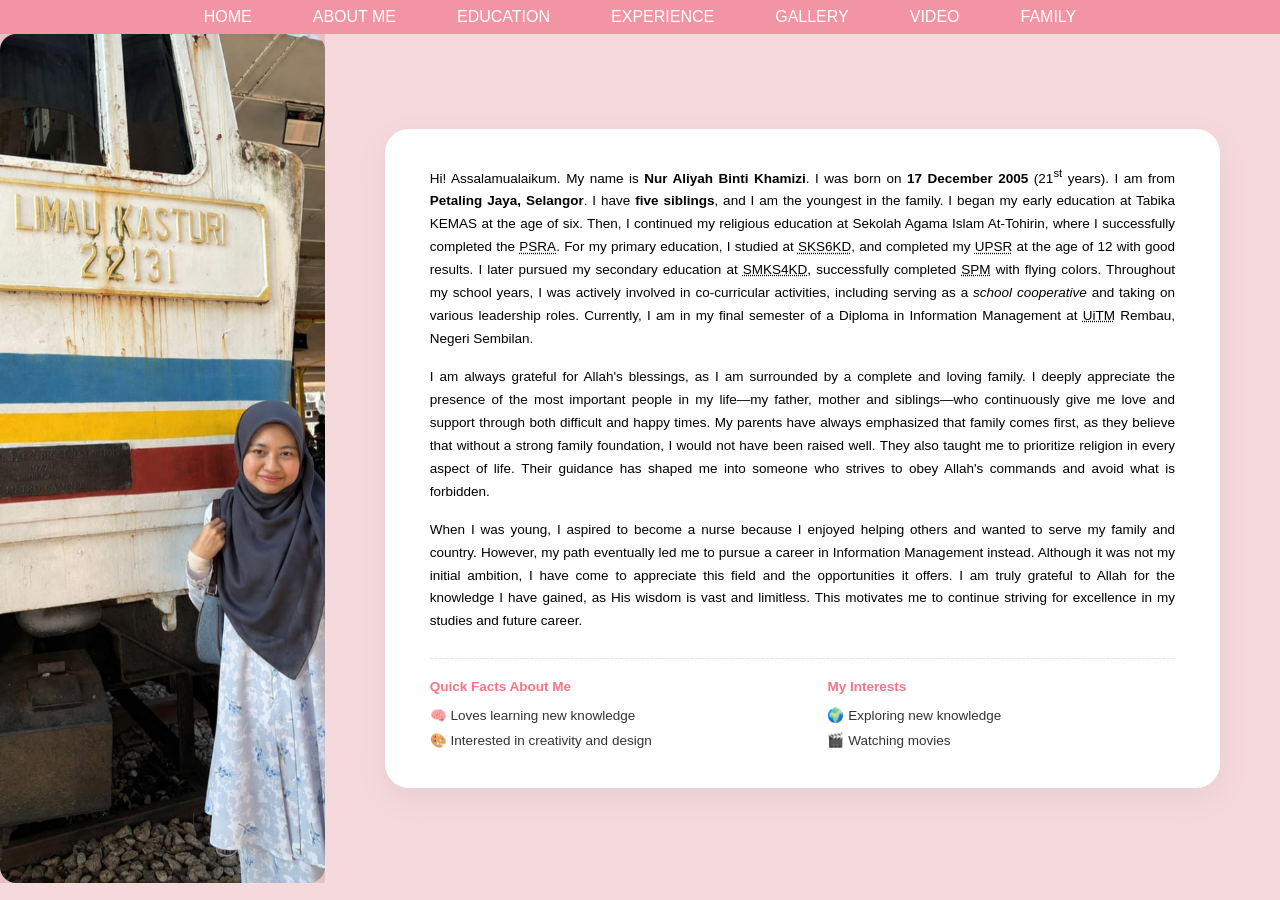
<file: about me.html>
<html>
<head>
  <meta charset="UTF-8">
  <meta name="viewport" content="width=device-width, initial-scale=1.0">
  <title>ABOUT ME</title>
</head>

<link rel="stylesheet" href="style.css">
<body>

  <!-- TOP NAVIGATION BAR -->
  <nav>
    <div class="nav-container">
      <a href="index.html">HOME</a>
      <a href="about me.html" >ABOUT ME</a>
      <a href="education.html">EDUCATION</a>
      <a href="experience.html">EXPERIENCE</a>
      <a href="gallery.html">GALLERY</a>
      <a href="video2.html">VIDEO</a>
      <a href="family.html">FAMILY</a>
    </div>
  </nav>

  <!-- SPLIT SCREEN WORKSPACE LAYOUT -->
  <div class="page-wrapper">
    
    <!-- LEFT COLUMN: THIN COHESIVE PROFILE IMAGE CONTAINER -->
    <div class="left-image-panel">
      <img src="images/wallpaper myself.jpg" alt="My Profile Image">
    </div>
    
    <!-- RIGHT COLUMN: MAIN WORKSPACE CARD -->
    <div class="right-content-panel">
      
      <!-- Complete Unified Card Component -->
      <div class="unified-card">
        <p>
          Hi! Assalamualaikum. My name is <b>Nur Aliyah Binti Khamizi</b>. I was born on <b>17 December 2005</b> (21<sup>st</sup> years). I am from <b>Petaling Jaya, Selangor</b>. I have <b>five siblings</b>, and I am the youngest in the family. I began my early education at Tabika KEMAS at the age of six. Then, I continued my religious education at Sekolah Agama Islam At-Tohirin, where I successfully completed the <abbr title="Peperiksaan Sekolah Rendah Agama">PSRA</abbr>. For my primary education, I studied at <abbr title="Sekolah Kebangsaan Seksyen 6 Kota Damansara">SKS6KD</abbr>, and completed my <abbr title="Ujian Peperiksaan Sekolah Rendah">UPSR</abbr> at the age of 12 with good results. I later pursued my secondary education at <abbr title="Sekolah Menengah Kebangsaan Seksyen 4 Kota Damansara">SMKS4KD</abbr>, successfully completed <abbr title="Sijil Pelajaran Malaysia">SPM</abbr> with flying colors. Throughout my school years, I was actively involved in co-curricular activities, 
        including serving as a <i>school cooperative </i>and taking on various leadership roles. Currently, I am in my final semester of a Diploma in Information Management at <abbr title="Universiti Teknologi MARA">UiTM</abbr> Rembau, Negeri Sembilan.
        </p>
        
        <p>
          I am always grateful for Allah's blessings, as I am surrounded by a complete and loving family. I deeply appreciate the presence of the most important people in my life—my father, mother and siblings—who continuously give me love and support through both difficult and happy times. My parents have always emphasized that family comes first, as they believe that without a strong family foundation, I would not have been raised well. They also taught me to prioritize religion in every aspect of life. Their guidance has shaped me into someone who strives to obey Allah's commands and avoid what is forbidden. 
        <p>
          When I was young, I aspired to become a nurse because I enjoyed helping others and wanted to serve my family and country. However, my path eventually led me to pursue a career in Information Management instead. Although it was not my initial ambition, I have come to appreciate this field and the opportunities it offers. I am truly grateful to Allah for the knowledge I have gained, as His wisdom is vast and limitless. This motivates me to continue striving for excellence in my studies and future career.
        </p>

        <!-- INTERNAL LISTS ROW (Safely packed together inside the same white box) -->
        <div class="internal-lists-row">
          
          <!-- Quick Facts Column -->
          <div class="list-column">
            <h3>Quick Facts About Me</h3>
            <ul>
              <li>🧠 Loves learning new knowledge</li>
              <li>🎨 Interested in creativity and design</li>
            </ul>
          </div>

          <!-- Interests Column -->
          <div class="list-column">
            <h3>My Interests</h3>
            <ul>
              <li>🌍 Exploring new knowledge</li>
              <li>🎬 Watching movies</li>
            </ul>
          </div>

        </div>

      </div> <!-- /unified-card -->

    </div> <!-- /right-content-panel -->

  </div> <!-- /page-wrapper -->

</body>
</html>
</file>
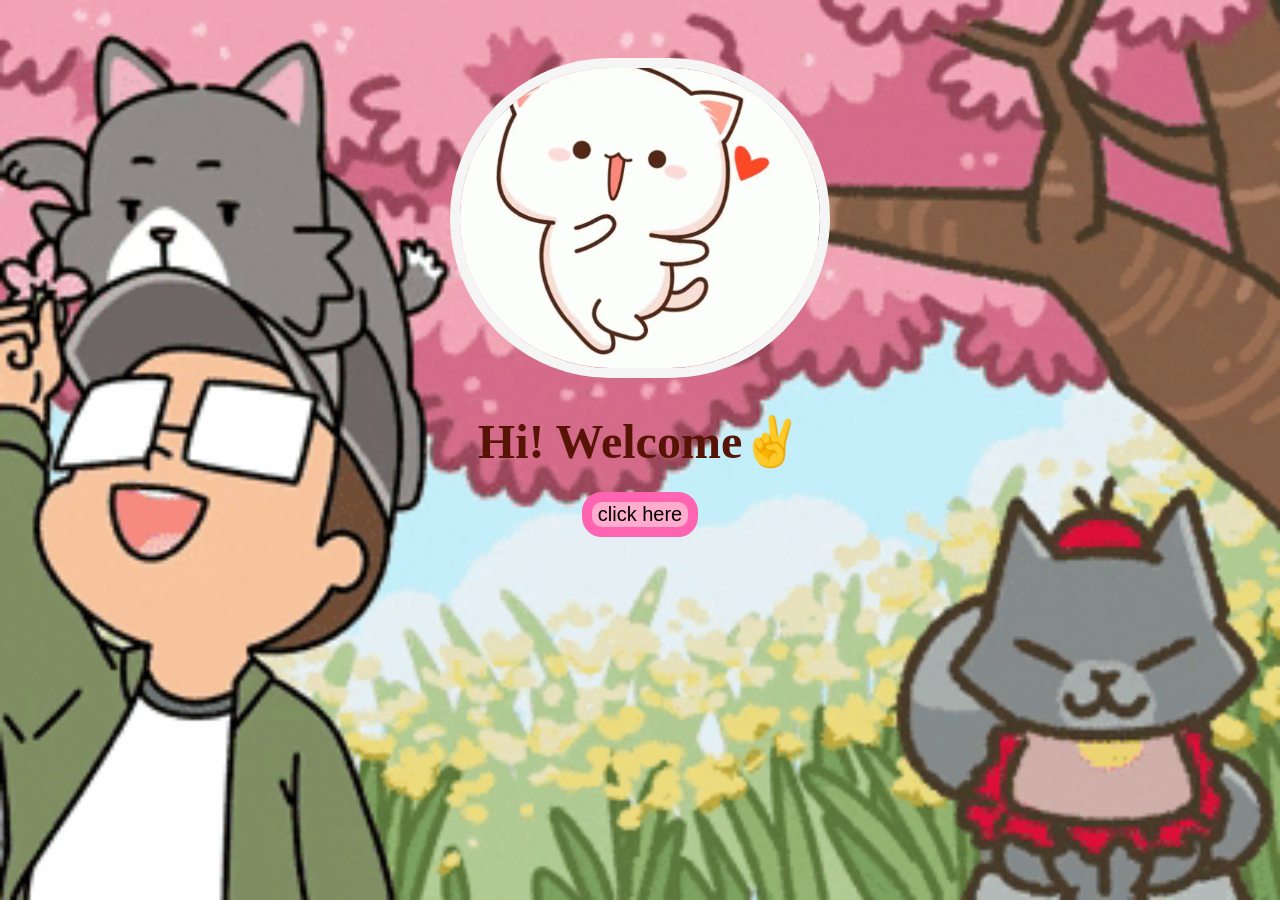
<file: about.html>
<html>
    <head>
       <text-align><title>Hi Welcome✌️</title></text-align>
    </head>
    
<body style="background-color:rgba(235, 73, 143, 0.267); padding: 0 50px; line-height: 1.8">
    <style>
        center-text {
            text-align: center;
        }
        
        body
        {background-image: url(images/cat\ motion.gif); background-repeat: no-repeat; background-size: cover; background-position: center;}

        .header-wrapper img{
            width:360px;
            border-radius: 360px;
            overflow:hidden;
            object-fit:cover;
            border:10px solid whitesmoke;
            box-shadow:0 20 px 40 px rgb(231, 202, 202);
            margin-top:50px;
        }
    </style>
    <body>
    <div align="center">
    <div class="header-wrapper">
    <!--Resizes image to 200 pixels wide; height scale automatically-->
    <img src="images/cat cute.gif" height="300"></a>
       <div align="center">
       <h1 align="center" style="margin-bottom:-10px" style="margin-top:10px"><font color="571305" size="30" >Hi! Welcome✌️</font></h1>
    </div>
    </div>

    <p>
           <!--Creating button using onclick-->
           <button onclick="document.location ='homepage.html'" style="padding: 15px 40 px; font-size: 20px; border-radius: 20px; background-color:rgb(255, 172, 205); border: 10px solid rgb(255, 100, 178); cursor: pointer">
           click here
           </button>
    </p>
</body>
</html>
</file>
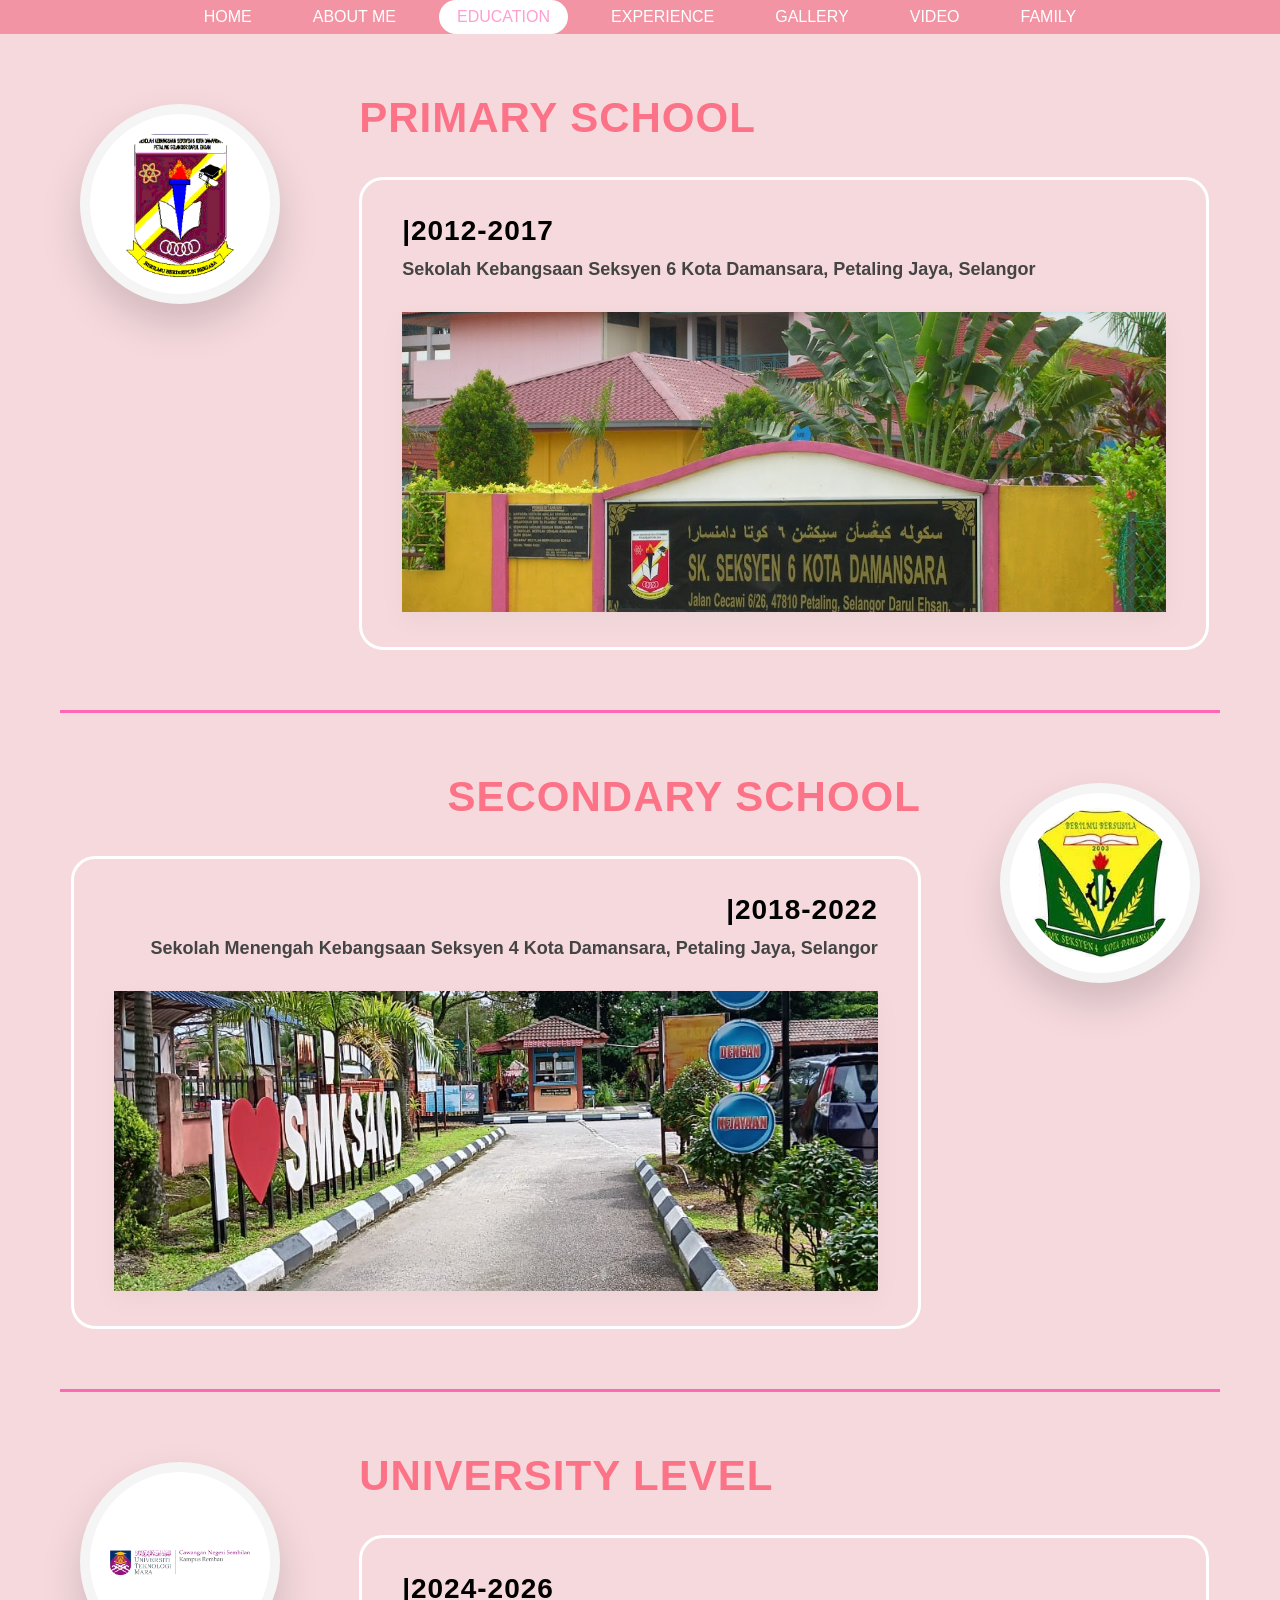
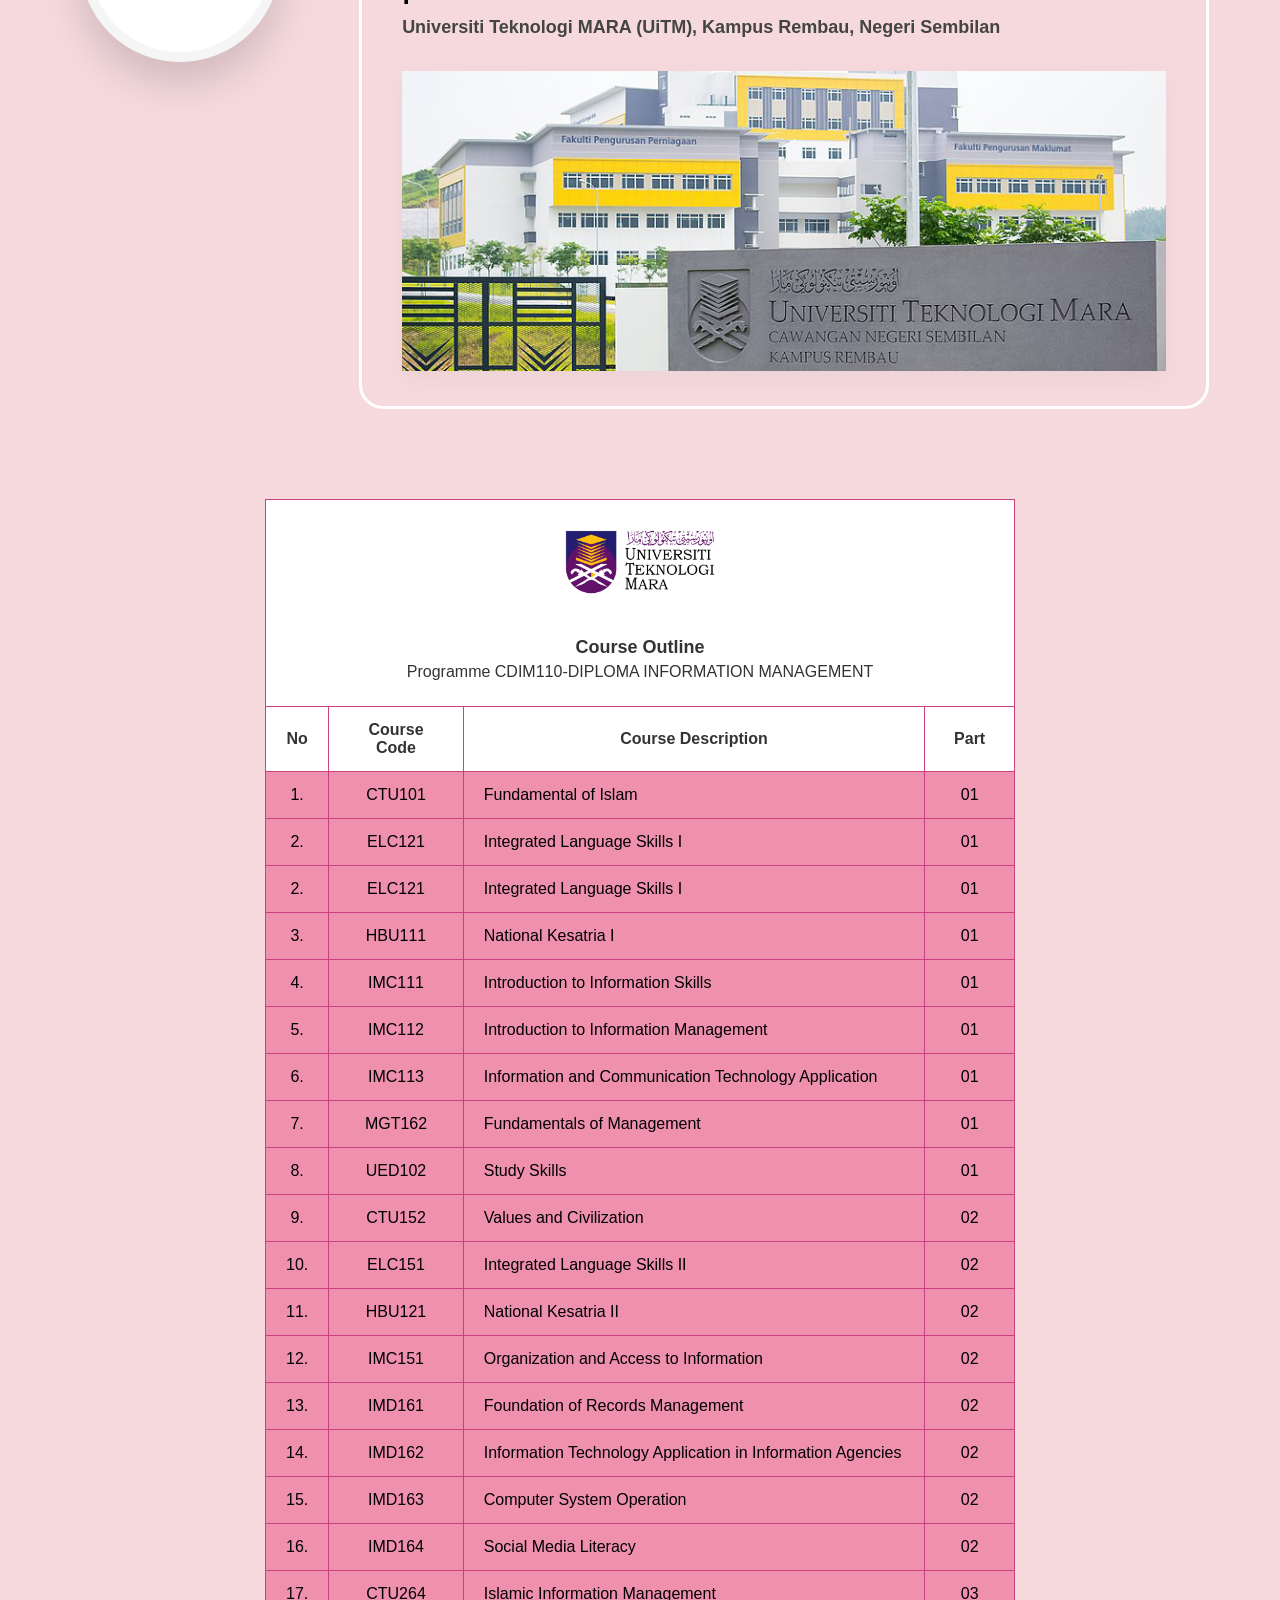
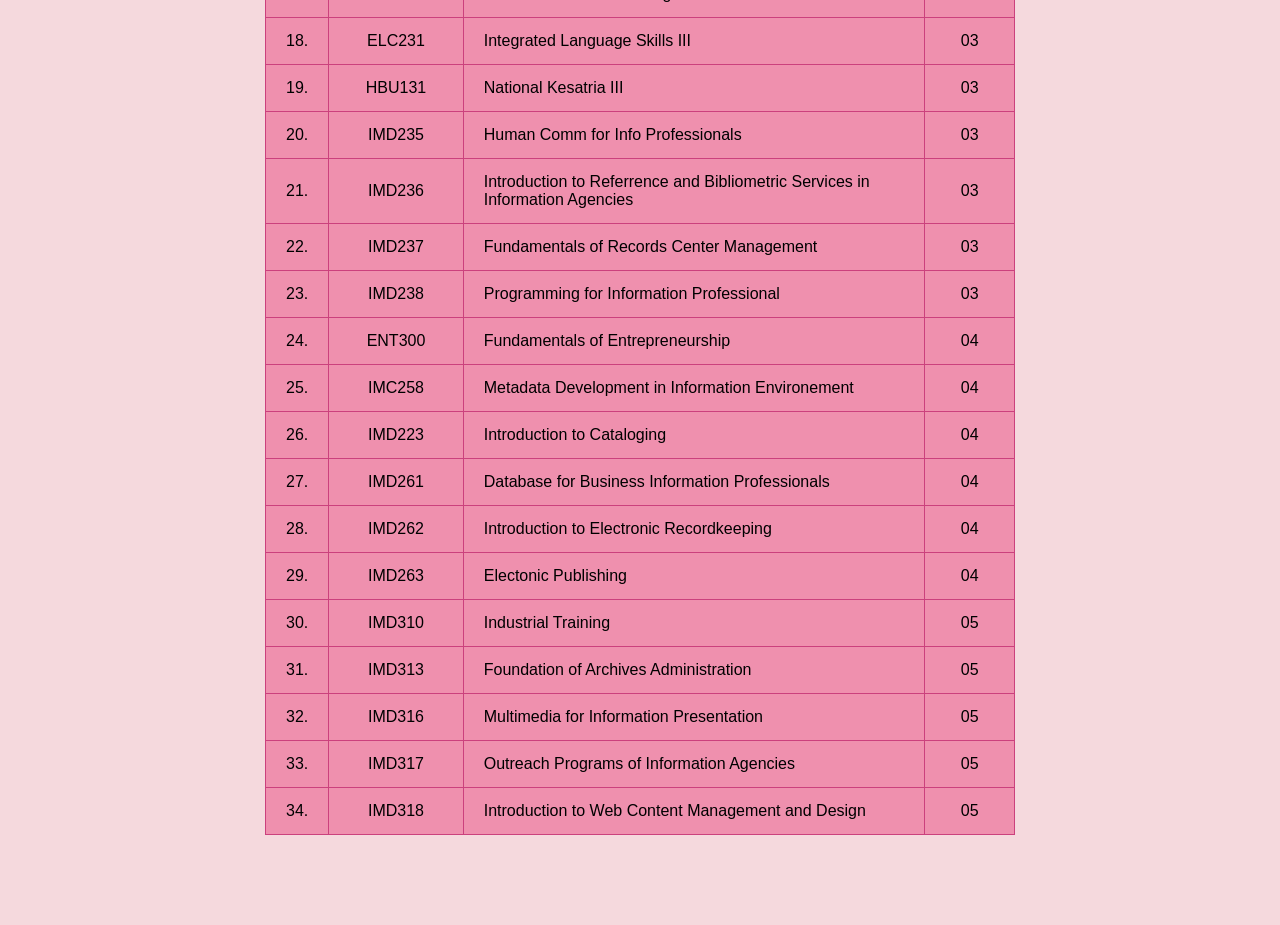
<file: education.html>
<html>
<head>
  <meta charset="UTF-8">
  <meta name="viewport" content="width=device-width, initial-scale=1.0">
  <title>EDUCATION TIMELINE</title>
</head>
 <link rel="stylesheet" href="style.css">
<body>

  <!-- TOP NAVIGATION BAR -->
  <nav>
    <div class="nav-container">
      <a href="homepage.html">HOME</a>
      <a href="about me.html">ABOUT ME</a>
      <a href="education.html" style="background: #ffffff; color: rgb(254, 159, 210);">EDUCATION</a>
      <a href="experience.html">EXPERIENCE</a>
      <a href="gallery.html">GALLERY</a>
      <a href="video2.html">VIDEO</a>
      <a href="family.html">FAMILY</a>
    </div>
  </nav>

  <!-- TIMELINE STREAM LAYOUT WRAPPER -->
  <main class="timeline-wrapper">

    <!-- ================= SECTION 01: PRIMARY SCHOOL (Logo Left, Box Right) ================= -->
    <section class="education-section">
      <div class="logo-column">
        <div class="logo-white-circle">
          <img src="images/Sekolah_Kebangsaan_Seksyen_6.gif" alt="Primary School Badge Logo">
        </div>
      </div>
      
      <div class="info-column">
        <h2 class="section-title">Primary School</h2>
        <div class="white-outline-box">
          <p class="year-string">|2012-2017</p>
          <p class="school-name">Sekolah Kebangsaan Seksyen 6 Kota Damansara, Petaling Jaya, Selangor</p>
          <div class="full-width-photo">
            <img src="images/sks6kd images.JPG" alt="Primary School Campus Building">
          </div>
        </div>
      </div>
    </section>

    <hr size="5" color="HotPink" width="100%" height="3px" margin="30px 0" border-radius="2px" opacity="0.7">

    <!-- ================= SECTION 02: HIGH SCHOOL (Logo Right, Box Left) ================= -->
    <!-- The 'reverse-layout' class automatically handles the flipped row alignment -->
    <section class="education-section reverse-layout">
      <div class="logo-column">
        <div class="logo-white-circle">
          <img src="images/smks4kd images.jpg" alt="High School Badge Logo">
        </div>
      </div>
      
      <div class="info-column">
        <h2 class="section-title">Secondary School</h2>
        <div class="white-outline-box">
          <p class="year-string">|2018-2022</p>
          <p class="school-name">Sekolah Menengah Kebangsaan Seksyen 4 Kota Damansara, Petaling Jaya, Selangor</p>
          <div class="full-width-photo">
            <img src="images/smk images.jpg" alt="High School Campus Building">
          </div>
        </div>
      </div>
    </section>

    <hr size="5" color=" HotPink" width="100%" height="3px" margin="30px 0" border-radius="2px" opacity="0.7">

    <!-- ================= SECTION 03: UNIVERSITY LEVEL (Logo Left, Box Right) ================= -->
    <section class="education-section">
      <div class="logo-column">
        <div class="logo-white-circle">
          <img src="images/UiTMRembau.png" alt="University Badge Logo">
        </div>
      </div>
      
      <div class="info-column">
        <h2 class="section-title">University Level</h2>
        <div class="white-outline-box">
          <p class="year-string">|2024-2026</p>
          <p class="school-name">Universiti Teknologi MARA (UiTM), Kampus Rembau, Negeri Sembilan</p>
          <div class="full-width-photo">
            <img src="images/uitm-rembau.jpg" alt="University Campus Complex">
          </div>
        </div>
      </div>
    </section>
    
    <!--============COURSE DESCRIPTION===========-->
<table class="course-outline-table">
    <tr>
        <th colspan="4" style="text-align: center; padding: 20px; background-color: white;">
         <img src="images/UiTM-Logo.jpg" alt="UiTM logo" style="width: 150px; display: block; margin: 0 auto 10px auto;">
         <br>
         <p style="margin: 5px 0; font-size: 18px; color: #333333;">Course Outline</p>
         <p style="margin: 5px 0; font-weight: normal; color: #333333;">Programme CDIM110-DIPLOMA INFORMATION MANAGEMENT</p>
        </th>
    </tr>
    <tr>
        <th class="col-No">No</th>
        <th class="col-Code">Course Code</th>
        <th class="col-Desc">Course Description</th>
        <th class="col-Part">Part</th>
    </tr>
    <tr>
        <td>1.</td>
        <td>CTU101</td>
        <td style="text-align: left;">Fundamental of Islam</td>
        <td>01</td>
    </tr>
    <tr>
        <td>2.</td>
        <td>ELC121</td>
        <td style="text-align: left;">Integrated Language Skills I</td>
        <td>01</td>
    </tr>
    <tr>
        <td>2.</td>
        <td>ELC121</td>
        <td style="text-align: left;">Integrated Language Skills I</td>
        <td>01</td>
    </tr>
    <tr>
        <td>3.</td>
        <td>HBU111</td>
        <td style="text-align: left;">National Kesatria I</td>
        <td>01</td>
    </tr>
    <tr>
        <td>4.</td>
        <td>IMC111</td>
        <td style="text-align: left;">Introduction to Information Skills</td>
        <td>01</td>
    </tr>
    <tr>
        <td>5.</td>
        <td>IMC112</td>
        <td style="text-align: left;">Introduction to Information Management</td>
        <td>01</td>
    </tr>
    <tr>
        <td>6.</td>
        <td>IMC113</td>
        <td style="text-align: left;">Information and Communication Technology Application</td>
        <td>01</td>
    </tr>
    <tr>
        <td>7.</td>
        <td>MGT162</td>
        <td style="text-align: left;">Fundamentals of Management</td>
        <td>01</td>
    </tr>
    <tr>
        <td>8.</td>
        <td>UED102</td>
        <td style="text-align: left;">Study Skills</td>
        <td>01</td>
    </tr>
    <tr>
        <td>9.</td>
        <td>CTU152</td>
        <td style="text-align: left;">Values and Civilization</td>
        <td>02</td>
    </tr>
    <tr>
        <td>10.</td>
        <td>ELC151</td>
        <td style="text-align: left;">Integrated Language Skills II</td>
        <td>02</td>
    </tr>
    <tr>
        <td>11.</td>
        <td>HBU121</td>
        <td style="text-align: left;">National Kesatria II</td>
        <td>02</td>
    </tr>
    <tr>
        <td>12.</td>
        <td>IMC151</td>
        <td style="text-align: left;">Organization and Access to Information</td>
        <td>02</td>
    </tr>
    <tr>
        <td>13.</td>
        <td>IMD161</td>
        <td style="text-align: left;">Foundation of Records Management</td>
        <td>02</td>
    </tr>
    <tr>
        <td>14.</td>
        <td>IMD162</td>
        <td style="text-align: left;">Information Technology Application in Information Agencies</td>
        <td>02</td>
    </tr>
    <tr>
        <td>15.</td>
        <td>IMD163</td>
        <td style="text-align: left;">Computer System Operation</td>
        <td>02</td>
    </tr>
    <tr>
        <td>16.</td>
        <td>IMD164</td>
        <td style="text-align: left;">Social Media Literacy</td>
        <td>02</td>
    </tr>
    <tr>
        <td>17.</td>
        <td>CTU264</td>
        <td style="text-align: left;">Islamic Information Management</td>
        <td>03</td>
    </tr>
    <tr>
        <td>18.</td>
        <td>ELC231</td>
        <td style="text-align: left;">Integrated Language Skills III</td>
        <td>03</td>
    </tr>
    <tr>
        <td>19.</td>
        <td>HBU131</td>
        <td style="text-align: left;">National Kesatria III</td>
        <td>03</td>
    </tr>
    <tr>
        <td>20.</td>
        <td>IMD235</td>
        <td style="text-align: left;">Human Comm for Info Professionals</td>
        <td>03</td>
    </tr>
    <tr>
        <td>21.</td>
        <td>IMD236</td>
        <td style="text-align: left;">Introduction to Referrence and Bibliometric Services in Information Agencies</td>
        <td>03</td>
    </tr>
    <tr>
        <td>22.</td>
        <td>IMD237</td>
        <td style="text-align: left;">Fundamentals of Records Center Management</td>
        <td>03</td>
    </tr>
    <tr>
        <td>23.</td>
        <td>IMD238</td>
        <td style="text-align: left;">Programming for Information Professional</td>
        <td>03</td>
    </tr>
    <tr>
        <td>24.</td>
        <td>ENT300</td>
        <td style="text-align: left;">Fundamentals of Entrepreneurship</td>
        <td>04</td>
    </tr>
    <tr>
        <td>25.</td>
        <td>IMC258</td>
        <td style="text-align: left;">Metadata Development in Information Environement</td>
        <td>04</td>
    </tr>
    <tr>
        <td>26.</td>
        <td>IMD223</td>
        <td style="text-align: left;">Introduction to Cataloging</td>
        <td>04</td>
    </tr>
    <tr>
        <td>27.</td>
        <td>IMD261</td>
        <td style="text-align: left;">Database for Business Information Professionals</td>
        <td>04</td>
    </tr>
    <tr>
        <td>28.</td>
        <td>IMD262</td>
        <td style="text-align: left;">Introduction to Electronic Recordkeeping</td>
        <td>04</td>
    </tr>
    <tr>
        <td>29.</td>
        <td>IMD263</td>
        <td style="text-align: left;">Electonic Publishing</td>
        <td>04</td>
    </tr>
    <tr>
        <td>30.</td>
        <td>IMD310</td>
        <td style="text-align: left;">Industrial Training</td>
        <td>05</td>
    </tr>
    <tr>
        <td>31.</td>
        <td>IMD313</td>
        <td style="text-align: left;">Foundation of Archives Administration</td>
        <td>05</td>
    </tr>
    <tr>
        <td>32.</td>
        <td>IMD316</td>
        <td style="text-align: left;">Multimedia for Information Presentation</td>
        <td>05</td>
    </tr>
    <tr>
        <td>33.</td>
        <td>IMD317</td>
        <td style="text-align: left;">Outreach Programs of Information Agencies</td>
        <td>05</td>
    </tr>
    <tr>
        <td>34.</td>
        <td>IMD318</td>
        <td style="text-align: left;">Introduction to Web Content Management and Design</td>
        <td>05</td>
    </tr>
    </table>
  </main>
</body>
</html>
</file>
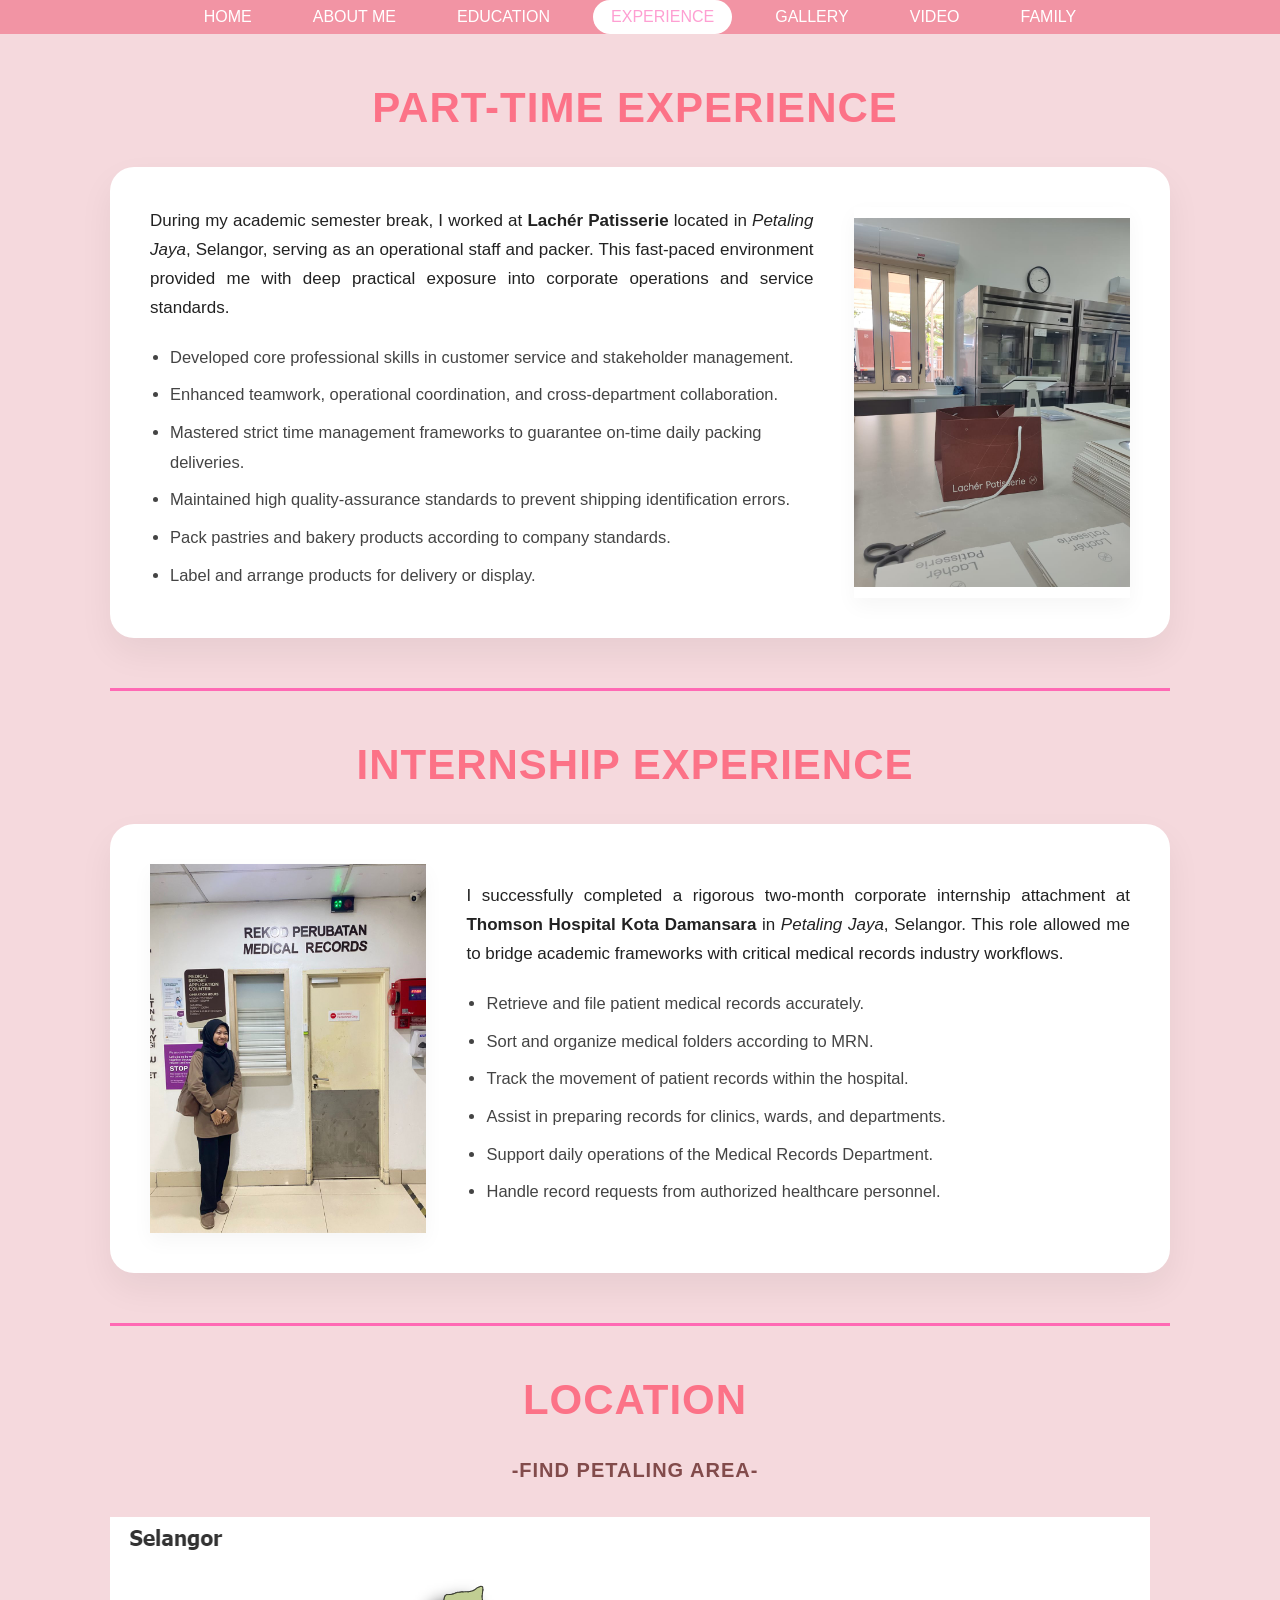
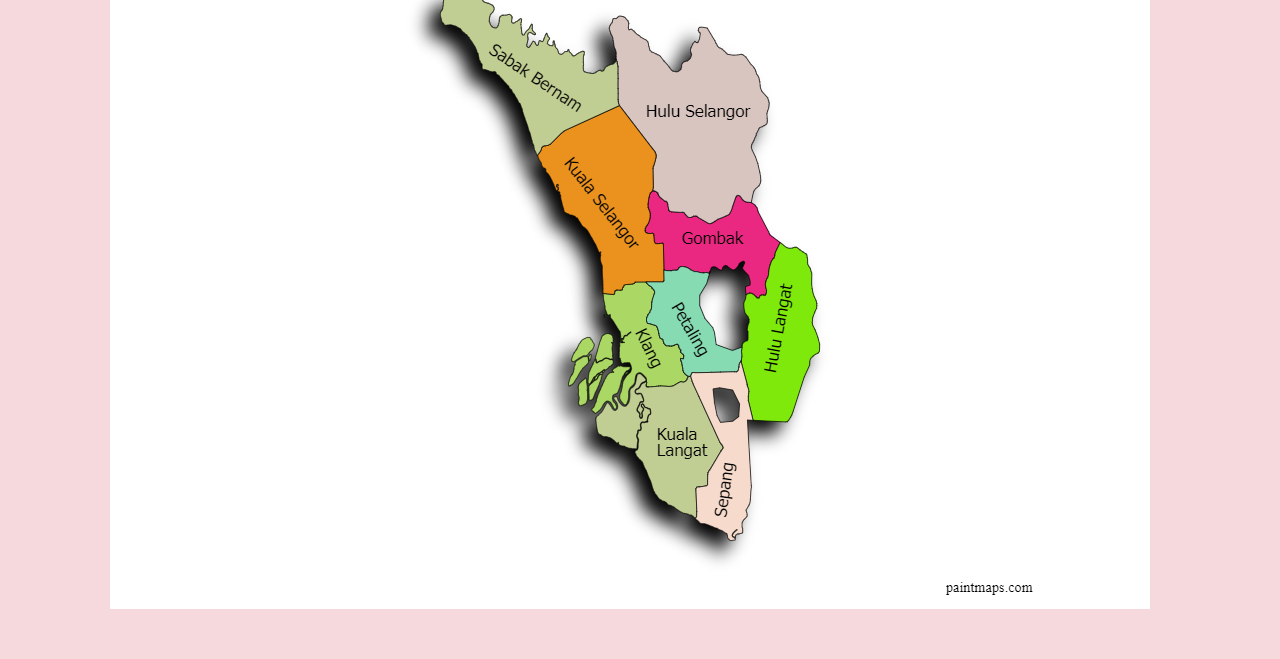
<file: experience.html>
<html>
<head>
  <meta charset="UTF-8">
  <meta name="viewport" content="width=device-width, initial-scale=1.0">
  <title>EXPERIENCE</title>
</head>
<link rel="stylesheet" href="style.css">
<body>

  <!-- TOP NAVIGATION BAR -->
  <nav>
    <div class="nav-container">
      <a href="index.html">HOME</a>
      <a href="about me.html">ABOUT ME</a>
      <a href="education.html">EDUCATION</a>
      <a href="experience.html" style="background: #ffffff; color: rgb(254, 159, 210);">EXPERIENCE</a>
      <a href="gallery.html">GALLERY</a>
      <a href="video2.html">VIDEO</a>
      <A href="family.html">FAMILY</A>
    </div>
  </nav>

  <!-- MAIN EXPERIENCE STREAM -->
  <main class="experience-wrapper">

    <!-- ================= SECTION 01: PART-TIME EXPERIENCE ================= -->
    <section>
      <!-- Title centered above the white card -->
      <h2 class="section-title">Part-Time Experience</h2>
      
      <!-- Horizontal White Card (Text Left, Image Right) -->
      <div class="horizontal-card">
        
        <!-- Left Side: Explanation Words + Bullets -->
        <div class="card-text-side">
          <p>
            During my academic semester break, I worked at <b>Lachér Patisserie</b> located in <i>Petaling Jaya</i>, Selangor, serving as an operational staff and packer. This fast-paced environment provided me with deep practical exposure into corporate operations and service standards.
          </p>
          <ul>
            <li>Developed core professional skills in customer service and stakeholder management.</li>
            <li>Enhanced teamwork, operational coordination, and cross-department collaboration.</li>
            <li>Mastered strict time management frameworks to guarantee on-time daily packing deliveries.</li>
            <li>Maintained high quality-assurance standards to prevent shipping identification errors.</li>
            <li>Pack pastries and bakery products according to company standards.</li>
            <li>Label and arrange products for delivery or display.</li>
          </ul>
        </div>
        
        <!-- Right Side: Building Image (Sharp Normal Square Profile) -->
        <div class="card-image-side">
          <img src="images/lacher.jpg" alt="Lachér Patisserie Building Facility">
        </div>

      </div>
    </section>

    <hr size="5" color=" HotPink" width="100%" height="3px" margin="30px 0" border-radius="2px" opacity="0.7">

    <!-- ================= SECTION 02: INTERNSHIP EXPERIENCE ================= -->
    <section>
      <!-- Title centered above the white card -->
      <h2 class="section-title">Internship Experience</h2>
      
      <!-- Horizontal White Card with 'reverse-card-layout' modifier (Image Left, Text Right) -->
      <div class="horizontal-card reverse-card-layout">
        
        <!-- Right Side (HTML order flips due to reverse class): Explanation Words + Bullets -->
        <div class="card-text-side">
          <p>
            I successfully completed a rigorous two-month corporate internship attachment at <b>Thomson Hospital Kota Damansara</b> in <i>Petaling Jaya</i>, Selangor. This role allowed me to bridge academic frameworks with critical medical records industry workflows.
          </p>
          <ul>
            <li>Retrieve and file patient medical records accurately.</li>
            <li>Sort and organize medical folders according to MRN.</li>
            <li>Track the movement of patient records within the hospital.</li>
            <li>Assist in preparing records for clinics, wards, and departments.</li>
            <li>Support daily operations of the Medical Records Department.</li>
            <li>Handle record requests from authorized healthcare personnel.</li>
          </ul>
        </div>

        <!-- Left Side (HTML order flips due to reverse class): Building Image (Sharp Normal Square Profile) -->
        <div class="card-image-side">
          <img src="images/MDR THKD.jpg" alt="Thomson Hospital Kota Damansara Facility Profile">
        </div>
        
      </div>
    </section>

    <hr size="5" color=" HotPink" width="100%" height="3px" margin="30px 0" border-radius="2px" opacity="0.7">

    <!-- ================= LOCATION EXPERIENCE ================= -->
    <section>
      <h2 class="section-title">Location</h2>
      <h2 class="section-title" style="font-size: 20; color:#824b4b !important;">-Find Petaling Area-</h2>
      <img src="images/map_chart_584c.png" usemap="#image-map">

      <map name="image-map">
        <area target="_blank" alt="Lachér Patisserie Central Kitchen" title="Lachér Patisserie Central Kitchen" href="https://www.lacherpatisserie.com/pages/our-locations?srsltid=AfmBOorv80PwzHQQpwBApZNxgKKCAj0Jx8EbIuIeB_1g4OwM36REQ7V0" coords="572,383,31" shape="circle">
        <area target="_blank" alt="Thomson Hospital Kota Damansara" title="Thomson Hospital Kota Damansara" href="https://www.thomsonhospitals.com/" coords="600,431,24" shape="circle">
      </map>
  </main>

</body>
</html>
</file>
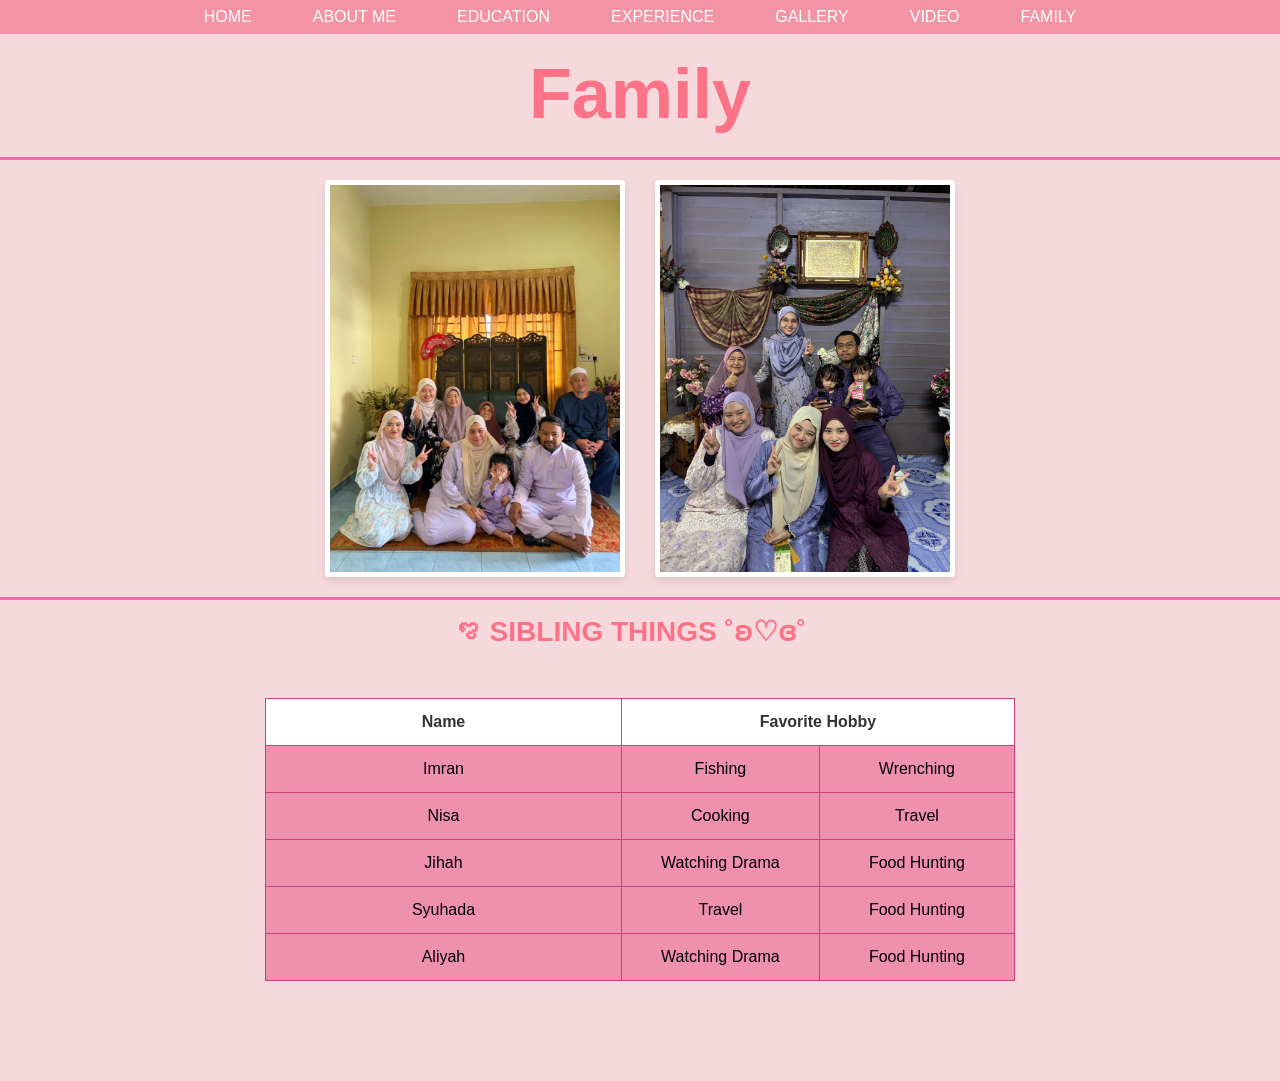
<file: family.html>
<html>
<head>
  <meta charset="UTF-8">
  <meta name="viewport" content="width=device-width, initial-scale=1.0">
  <title>FAMILY</title>
</head>
<link rel="stylesheet" href="style.css">
<body>

  <!-- TOP NAVIGATION BAR -->
  <nav>
    <div class="nav-container">
      <a href="index.html">HOME</a>
      <a href="about me.html" >ABOUT ME</a>
      <a href="education.html">EDUCATION</a>
      <a href="experience.html">EXPERIENCE</a>
      <a href="gallery.html">GALLERY</a>
      <a href="video2.html" class="active">VIDEO</a>
      <a href="family.html">FAMILY</a>
    </div>
  </nav>

  <!-- SPLIT SCREEN WORKSPACE LAYOUT -->
  <main class="full-page-container">
    <section class="family-container">
    <h2 align="center" class="section-title-family">Family</h2>
    <br>
    <hr size="5" color="HotPink" width="100%" height="3px" margin="30px 0" border-radius="2px" opacity="0.7">
     
    <div class="gallery-container">
    <a href="images/fam 2.jpg"><img src="images/fam 2.jpg" alt="family picture" ></a>
    <a href="images/fam 3.jpg"><img src="images/fam 3.jpg" alt="family picture" ></a>
   </div>
   
   <hr size="5" color="HotPink" width="100%" height="3px" margin="30px 0" border-radius="2px" opacity="0.7">

   <h2 align="center" class="category-title"><b>ꨄ SIBLING THINGS ˚ʚ♡ɞ˚</b></h2>
   <!--TABLE BELOW SUBHEADING-->
   <table class="sibling-outline-table" align="center">
        <tr> 
            <th>Name</th>
            <th colspan="2">Favorite Hobby</th>
        </tr>
        <tr>
            <td>Imran</td>
            <td>Fishing</td>
            <td>Wrenching</td>
        </tr>
        <tr>
            <td>Nisa</td>
            <td>Cooking</td>
            <td>Travel</td>
        </tr>
        <tr>
            <td>Jihah</td>
            <td>Watching Drama</td>
            <td>Food Hunting</td>
        </tr>
        <tr>
            <td>Syuhada</td>
            <td>Travel</td>
            <td>Food Hunting</td>
        </tr>
        <tr>
            <td>Aliyah</td>
            <td>Watching Drama</td>
            <td>Food Hunting</td>
        </tr>
    </table>
    </section>
    </div>
</body>
</html>
</file>
<file: style.css>
body,html {
        margin: 0;
        padding: 0;
        font-family: 'Segoe UI', Tahoma, Geneva, Verdana, sans-serif;
        min-height: 100vh;
        overflow-x: hidden;
        background-color: #f5d9dd;
}
style
    
       /*HOMEPAGE SECTION PAGE*/
        .hero-section {
            /* Define the starting pink color as a fallback */
            background-color: #EE819F; 
            /* Connect the animation loop: 12 seconds total duration, smooth linear ease, infinite looping */
            animation: pinkColorShift 12s linear infinite;
        }
        .center-text {
            text-align: center;
        }
    
            /* Define the specific shifting shades of pink across the timeline keyframes */
            @keyframes pinkColorShift {
            0% {
                background-color: #EE819F; 
            }
            25% {
                 background-color: #D81B60; 
            }
            50% {
                 background-color: #F48FB1; 
            }
            75% {
                 background-color: #E91E63; 
            }
            100% {
                 background-color: #EE819F; 
            }
            }
        /*====navigation====*/
        nav{
            background:rgb(242, 148, 164);
            position: sticky;
            top: 0;
            z-index: 3000;
        }
        .nav-container{ 
            display:flex;
            justify-content:center;
            gap: 25px;
            padding: 0px; 
        }
        .nav-container a{
            text-decoration:none;
            color: white;
            padding: 8px 18px;
            border-radius: 30px;
            font-weight: 500;
            transition:0.3s;
        }
        .nav-container a:hover{
            background: white;
            color:rgb(254, 159, 210);
        }

        /*===== hero layout =====*/

        .container {
            display: flex;
            align-items: center;
            justify-content: center;
            max-width: 1200px;
            gap: 0px;
            margin: 0 auto;
            height: 80vh;
            padding-top: 5px;
        }
        .hero-text {
            flex: 1.2;
            text-align: left;
            padding-left: 50px;
        }
        .hero-text h1 {
            font-size: 55px;
            color: #ffffff;
            font-weight: 800;
            line-height: 1.1;
            margin-bottom: 30px;
        }
        .hero-text h2 {
            font-size: 30px;
            color: #ffffff;
            margin: 0;
            padding-bottom: 25px;
            line-height: 1;
            font-weight: 700;
        }
        .hero-text p{
            font-size: 20px;
            color: #e8f3f3;
            letter-spacing: 2px;
            font-weight: 400;
        }

        /* ==== Marquee Positioned Right Below Nav and Above Image (FIXED) ==== */
        .marquee-sub-nav {
            position: absolute;
            top: 50px;            
            right: 30px;
            left: 10px;             
            width: 100%;         
            z-index: 100;         
        }

        .marquee-sub-nav marquee {
            font-size: 20px;
            font-weight: 700;
            color: #fff9f9f6;
            letter-spacing: 2px;
            text-shadow: 0 2px 8px rgba(0, 0, 0, 0.15);
        }
        
        /*=====image section=====*/
        .hero-image{
            float: none;
            flex: 1;
            display: flex;
            justify-content: center;
            align-items: flex-end;
        }
        .hero-image img{
            max-height: 300px;
            width: auto;
            border-top-left-radius: 50px;
            border-top-right-radius: 50px;
            transition: transform 0.3s;
        }
        .hero-image img:hover {
            transform: scale (1.02)
        }

        .hero-image-wrapper img{
            width:260px;
            height: 260px;
            border-radius: 260px;
            overflow:hidden;
            object-fit:cover;
            border:10px solid whitesmoke;
            box-shadow:0 20 px 40 px rgb(231, 202, 202);
            margin-top:60px;
        }
        .social-links{
            display: flex;
            flex-direction: row;
            align-items: center;
            justify-content: center;
            gap: 25px;
            margin-top: 0px;
            width: 100px;
        }
        .social-links a{
            display: inline-block;
            transition: transform 0.2s;
        }
        .social-links a:hover{
            transform: scale(1.15)
        }
        .social-links img{
            height: 30px
        }
        .image-and-socials{
            flex: 1;
            display: flex;
            flex-direction: column;
            align-items: center;
            justify-content: center;
            gap: 25px;
        }

        /*====modern main background section setup====*/
        main{
            background-color:#f5d9dd;
            min-height: 50vh;
            margin: 0;
            padding: 70px 0px;
        }
        .section-content-area{
            max-width: 1000px;
            margin: 0 auto;
            padding: 0 20px;
        }
        .section{
            margin-bottom: 50px;
            color: #fc7287;
            position: relative;
        }
        .section-title{
            font-size: 42px;
            font-weight: 700;
            color: #ff607b;
            margin-top: 0;
            margin-bottom: 25px;
            text-align: center;
        }

        /*====card====*/
        .content-card{
            background: white;
            padding: 35px;
            border-radius: 22px;
            box-shadow: 0 25px 55px rgb(49, 46, 46);
            margin-bottom: 30px;
            border-left: 6px solid #ff607b;
            transition:.35s;
        }
        .card-hover{
            transform: translateY(-6px);
        }
        .content-card p{
            font-size: 17px;
            line-height: 1.8;
            color: black;
            margin: 0;
            text-align: left;
        }


        /*====grid====*/
        .grid{
            display: grid;
            grid-template-columns: repeat(auto-fit, minmax(260px, 1fr));
            gap: 10px;
        }

        /*====Button====*/
        .btn{
            display: inline-block;
            margin-top: 15px;
            background:white;
            color:#ffffff;
            text-decoration: none;
            font-weight: 600;
        }

        .btn:hover{
            background: rgb(255, 171, 185)
        }

        /*====Table====*/
        table{
                border: 1px solid rgb(203, 65, 125);
                border-collapse: collapse;
                width: 600px;
                margin: 30px auto;
                font-family:'Segoe UI', Tahoma, Geneva, Verdana, sans-serif;
            }
        th,td{
                border: 1px solid rgb(203, 65, 125);
                padding: 14px 20px;
            }
        th {
                background-color: white;
                color: #333333;
                font-weight: 600;
                width: 25%;
            }
        td {
                text-align: center;
                background-color: rgb(239, 144, 174);
                color: #000000;
            }
        tr:hover td{
                background-color: rgb(243, 148, 164);
                transition: background-color 0.2s ease;
        }
        .profile-img{
            width: 200px;
            height: 200px;
            object-fit: cover;
            border-radius: 0%;
            margin-top: 10px;
            border: 2px solid rgb (180,50,100);
        }

        /* ==== Centers the links and aligns them side-by-side ==== */
        .footer-links-center {
          display: flex;
          justify-content: center; 
          align-items: center;     
          gap: 30px;               
          padding: 40px 20px;      
          width: 100%;
          box-sizing: border-box;
        }

           /*====footer copyright====*/
           .full-footer{
             display: block !important;
             width: 100% !important;
             position: relative !important;
             left: 50% !important;
             right: 50% !important;
             margin-left: -50vw !important;
             margin-right: -50vw !important;
             background-color: #fff0f5 !important;
             border-top: 1px solid #ffd1dc !important;
             padding: 18px 0 !important;
             margin-top: 50px !important;
             box-sizing: border-box !important;
           }    
           .footer-content{
             width: 100% !important;
             text-align: center !important;
           }
           .footer-content p{
            margin: 0 !important;
            color: #555555 !important;
            font-size: 14px !important;
            font-family: sans-serif !important;
            text-decoration: none !important;
           }

        /* Responsive Layout for Tablets/Mobile Devices */
        @media (max-width: 768px){
            .video-grid {
                grid-template-columns: 1fr; 
            }
            .nav-container {
                justify-content: center; 
                padding: 10px 0;
                gap: 10px;
            }
            .nav-container a {
                padding: 6px 12px;
                font-size: 13px;
            }
            .section-title {
                font-size: 32px;
            }
            .video-wrapper-outer {
                padding: 15px;
            }
            }
          
        /*----ABOUT ME SECTION PAGE*----/

        /* ==== Split Screen Workspace Flexbox ==== */
    .page-wrapper {
      display: flex;
      width: 100%;
      flex: 1; 
      height: calc(100vh - 51px); 
    }

    /* ==== Left Column: Slim, Full-Height Image Panel ==== */
    .left-image-panel {
      flex: 0.7; 
      height: 100%;
      width: 260px;
      min-width: 260px;
      background-color: #e3c1c5;
    }

    .left-image-panel img {
      width: 100%;
      height: 100%;
      object-fit: cover; 
      object-position: center;
      border-radius: 16px;
    }

    /* ==== Right Column: Main Content Area ==== */
    .right-content-panel {
      flex: 1.8; 
      height: 100%;
      padding: 30px 60px;
      display: flex;
      flex-direction: column;
      justify-content: center; 
      align-items: flex-start;
      box-sizing: border-box;
    }

    /* Elegant Pink Title Banner */
    .section-title {
      font-size: 15px;
      font-weight: 600;
      color: #fc7287 !important;
      text-transform: uppercase;
      letter-spacing: 2px;
      margin: 0 0 20px 0px auto;
      max-width: 1050px;
      text-align: center; 
    }

    /* Unified White Card Box Layout */
    .unified-card {
      background-color: #ffffff;
      padding: 35px 45px;
      border-radius: 24px; 
      box-shadow: 0 10px 35px rgba(0, 0, 0, 0.06);
      width: 100%;
      max-width: 1050px; 
      box-sizing: border-box;
    }

    /* Typography settings for card paragraphs */
    .unified-card p {
      font-size: 13.5px; 
      line-height: 1.7;
      color: #000000;
      margin: 0 0 15px 0;
      text-align: justify;
    }

    .unified-card p:last-of-type {
      margin-bottom: 0;
    }

    /* Internal Grid Row: Groups Quick Facts & Interests into a unified card row block */
    .internal-lists-row {
      display: flex;
      gap: 50px;
      margin-top: 25px;
      border-top: 1px dashed #f5d9dd; 
      padding-top: 20px;
    }

    .list-column {
      flex: 1;
    }

    .list-column h3 {
      margin-top: 0;
      font-size: 13.5px;
      color: #fc7287;
      font-weight: 700;
      margin-bottom: 10px;
    }

    .list-column ul {
      list-style-type: none;
      padding-left: 0;
      margin: 0;
      line-height: 1.8;
    }

    .list-column li {
      font-size: 13.5px;
      color: #333333;
    }

    /* Automated resizing layout safety fallbacks for smaller viewports/laptops */
    @media (max-height: 850px) {
      .unified-card { padding: 25px 35px; }
      .unified-card p { font-size: 13.5px; line-height: 1.6; margin-bottom: 10px; }
      .section-title { font-size: 15spx; margin-bottom: 15px; text-align: center;}
      .internal-lists-row { margin-top: 15px; padding-top: 15px; }
    }
    /* Responsive Layout for Tablets/Mobile Devices */
        @media (max-width: 768px){
            .video-grid {
                grid-template-columns: 1fr; 
            }
            .nav-container {
                justify-content: center; 
                gap: 10px;
            }
            .nav-container a {
                padding: 6px 12px;
                font-size: 13px;
            }
            .section-title {
                font-size: 32px;
            }
            .video-wrapper-outer {
                padding: 15px;
            }
            }

        /*----EDUCATION SECTION PAGE*----/
          
        /* ==== Timeline Layout Container ==== */
    .timeline-wrapper {
      max-width: 1200px;
      margin: 0 auto;
      padding: 60px 20px;
      display: flex;
      flex-direction: column;
      gap: 60px; 
    }

    /* ==== Individual Section Row Block ==== */
    .education-section {
      display: flex;
      align-items: flex-start;
      justify-content: space-between;
      width: 100%;
      gap: 60px;
    }

    /* Target modifier to mirror section orientations */
    .reverse-layout {
      flex-direction: row-reverse; 
    }

    /* Left/Right Column: Shrunk Logo Frame */
    .logo-column {
      flex: 0.5; 
      display: flex;
      justify-content: center;
      align-items: center;
      padding-top: 10px;
    }

    /* FIXED: Perfect circular wrapper framing matching profile picture screenshot */
    .logo-white-circle {
      background-color: #ffffff;
      width: 200px; 
      height: 200px;
      border-radius: 50%;        
      display: flex;
      justify-content: center;
      align-items: center;
      padding: 15px;
      box-sizing: border-box;
      
      /* Exact thick white border and deep shadow styling */
      border: 10px solid whitesmoke; 
      box-shadow: 0 20px 40px rgba(0, 0, 0, 0.15); 
      
      transition: transform 0.3s ease;
    }

    /* Subtle interactive zoom-in effect on hover */
    .logo-white-circle:hover {
      transform: scale(1.05);
    }

    .logo-white-circle img {
      width: 100%;
      height: 100%;
      object-fit: contain;        
      border-radius: 50%;
    }  
    

    /* Left/Right Column: Text Content Card Area Workspace */
    .info-column {
      flex: 1.8;
      display: flex;
      flex-direction: column;
      align-items: flex-start;
    }

    /* Flips text layout orientation inside reversed rows */
    .reverse-layout .info-column {
      align-items: flex-end; 
    }

    /* Header text banner */
    .section-title {
      font-size: 42px;
      font-weight: 800;
      color: #fc7287; 
      text-transform: uppercase;
      letter-spacing: 2px;
      margin: 0 0 25px 0;
    }

    /* ==== White Outlined Card Component ==== */
    .white-outline-box {
      border: 3px solid #ffffff; 
      border-radius: 24px; 
      padding: 35px 40px;
      width: 100%;
      max-width: 850px;
      box-sizing: border-box;
      display: flex;
      flex-direction: column;
      gap: 20px;
    }

    /* Structural paragraph orientation settings */
    .white-outline-box p {
      margin: 0;
      text-align: left;
    }

    /* Snaps baseline year text right inside mirrored outline boxes */
    .reverse-layout .white-outline-box p {
      text-align: right;
    }

    /* Timeline Year String typography */
    .year-string {
      font-size: 28px;
      font-weight: 700;
      color: #000000;
      letter-spacing: 1px;
    }

    /* School name text description blocks */
    .school-name {
      font-size: 18px;
      font-weight: 600;
      color: #444444;
      line-height: 1.4;
      margin-top: -10px !important;
    }

    /* Full Width Image Container Frame */
    .full-width-photo {
      width: 100%;
      margin-top: 10px;
    }

    /* Full Width Snapshot Settings (Square, Sharp Linear Corners) */
    .full-width-photo img {
      width: 100%; 
      height: 300px;
      object-fit: cover;
      border-radius: 0px; 
      box-shadow: 0 8px 25px rgba(0, 0, 0, 0.04);
    }

    /* ==== Responsive Layout Viewport Fallbacks (Mobile Media Queries) ==== */
    @media (max-width: 900px) {
      .education-section, .reverse-layout {
        flex-direction: column; 
        align-items: center;
        gap: 30px;
      }
      .info-column, .reverse-layout .info-column {
        align-items: center;
        width: 100%;
      }
      .white-outline-box {
        align-items: center;
        padding: 25px;
      }
      .white-outline-box p, .reverse-layout .white-outline-box p {
        text-align: center; 
      }
      .section-title {
        text-align: center;
        font-size: 34px;
      }
      .full-width-photo img {
        height: 200px;
      }
    }
    

     /*====Table====*/
        table.course-outline-table {
        border: 1px solid rgb(203, 65, 125);
        border-collapse: collapse;
        width: 100%;
        max-width: 750px; 
        display: table; 
        margin: 30px auto;
        }
        table.course-outline-table th, 
        table.course-outline-table td {
        border: 1px solid rgb(203, 65, 125);
        padding: 14px 20px;
        }
        table.course-outline-table th {
        background-color: white;
        color: #333333;
        font-weight: 600;
        text-align: center;
        }
        table.course-outline-table td {
        text-align: center;
        background-color: rgb(239, 144, 174);
        color: #000000;
        }
        table.course-outline-table tr:hover td {
        background-color: rgb(243, 148, 164);
        transition: background-color 0.2s ease;
        }
        /* Column Width*/
        .col-No { width: 8%; }
        .col-Code { width: 18%; }
        .col-Desc { width: 62%; text-align: left; }
        .col-Part { width: 12%; }

        /* Responsive Layout for Tablets/Mobile Devices */
        @media (max-width: 768px){
            .video-grid {
                grid-template-columns: 1fr; 
            }
            .nav-container {
                justify-content: center; 
                padding: 10px 0;
                gap: 10px;
            }
            .nav-container a {
                padding: 6px 12px;
                font-size: 13px;
            }
            .section-title {
                font-size: 32px;
            }
            .video-wrapper-outer {
                padding: 15px;
            }
            }

            /*EXPERIENCE SECTION PAGE*/

    /* ==== Main Layout Container ==== */
    .experience-wrapper {
      max-width: 1100px;
      margin: 0 auto;
      padding: 50px 20px;
      display: flex;
      flex-direction: column;
      gap: 50px;
    }

    /* Main Page Main Heading (EXPERIENCE) */
    .main-page-title {
      font-size: 45px;
      font-weight: 800;
      color: #fc7287;
      text-transform: uppercase;
      letter-spacing: 2px;
      text-align: center;
      margin: 0 0 20px 0;
    }

    /* Section Subheadings Centered Above Cards */
    .section-title {
      font-size: 32px;
      font-weight: 700;
      color: #fc7287;
      text-align: center;
      margin: 0 0 20px 0;
    }

    /* ==== Horizontal White Card Box ==== */
    .horizontal-card {
      background-color: #ffffff;
      border-radius: 24px;
      padding: 40px;
      box-shadow: 0 15px 35px rgba(0, 0, 0, 0.06);
      display: flex;
      align-items: center;
      justify-content: space-between;
      gap: 40px;
      width: 100%;
      box-sizing: border-box;
    }

    /* Target modifier to reverse layout order image and text for the internship section */
    .reverse-card-layout {
      flex-direction: row-reverse;
    }

    /* ==== Column Side Layout: Text Block ==== */
    .card-text-side {
      flex: 1.2;
      display: flex;
      flex-direction: column;
      gap: 15px;
    }

    .card-text-side p {
      font-size: 17px;
      line-height: 1.7;
      color: #222222;
      margin: 0;
      text-align: justify;
    }

    /* Bullet List Styling inside the card */
    .card-text-side ul {
      margin: 5px 0 0 0;
      padding-left: 20px;
      line-height: 1.8;
    }

    .card-text-side li {
      font-size: 16.5px;
      color: #444444;
      margin-bottom: 8px;
    }

    /* ==== Column Side Layout: Image Block (FIXED TO FILL TOP TO BOTTOM) ==== */
    .card-image-side {
      flex: 0.5;
      display: flex;
      justify-content: center;
      align-items: center;
      align-self: stretch; 
      min-height: 200px;  
    }

    /* Building Photo Setup (Fills Top-to-Bottom, Perfectly Flat Square Profile) */
    .card-image-side img {
      width: 100%;
      height: 100%;       
      object-fit: contain;  
      border-radius: 0px; 
      box-shadow: 0 8px 20px rgba(0, 0, 0, 0.04);
    }


    /* ==== Responsive Layout Brakepoints (Mobile Configurations) ==== */
    @media (max-width: 850px) {
      .horizontal-card, .reverse-card-layout {
        flex-direction: column; 
        padding: 30px 25px;
        gap: 25px;
      }
      .card-image-side {
        width: 100%;
        height: 200px;
        align-self:auto;
      }
      .section-title {
        font-size: 26px;
      }
    }
    /* Responsive Layout for Tablets/Mobile Devices */
        @media (max-width: 768px){
            .video-grid {
                grid-template-columns: 1fr;  
            }
            .nav-container {
                justify-content: center; 
                padding: 10px 0;
                gap: 10px;
            }
            .nav-container a {
                padding: 6px 12px;
                font-size: 13px;
            }
            .section-title {
                font-size: 32px;
            }
            .video-wrapper-outer {
                padding: 15px;
            }
            }

            /*GALLERY SECTION PAGE*/

            /* ==== Main Layout Wrapper ==== */
    .gallery-wrapper {
      max-width: 1200px;
      margin: 0 auto;
      padding: 50px 20px;
      box-sizing: border-box;
    }

    /* Page Main Title Header */
    .main-gallery-title {
      font-size: 45px;
      font-weight: 800;
      color: #fc7287;
      margin: 0 0 5px 0;
      text-transform: capitalize;
    }

    /* Subtitle text directly below header */
    .gallery-subtitle {
      font-size: 16px;
      color: #666666;
      margin: 0 0 40px 0;
      font-weight: 500;
    }

    /* Section Subheadings */
    .category-section {
      margin-bottom: 60px;
    }

    .category-title {
      font-size: 28px;
      font-weight: 700;
      color: #fc7287;
      margin: 0 0 20px 0;
    }

    /* ==== Slider Container Interface ==== */
    .slider-outer-container {
      position: relative;
      width: 100%;
      display: flex;
      align-items: center;
    }

    /* The track hosting the cards with invisible scrollbars */
    .slider-track {
      display: flex;
      gap: 20px;
      overflow-x: auto;
      scroll-behavior: smooth;
      scroll-snap-type: x mandatory;
      padding: 10px 5px;
      width: 100%;
      box-sizing: border-box;
    }

    /* Hide standard scrollbars for a cleaner look */
    .slider-track::-webkit-scrollbar {
      display: none;
    }
    .slider-track {
      -ms-overflow-style: none;  
      scrollbar-width: none;  
    }

    /* ==== Portrait Profile Card Setup ==== */
    .gallery-card {
      flex: 0 0 calc(20% - 16px); 
      min-width: 350px;
      height: 290px; 
      background-color: #ffffff;
      border-radius: 16px;
      overflow: hidden;
      box-shadow: 0 8px 25px rgba(0, 0, 0, 0.05);
      scroll-snap-align: start;
      transition: transform 0.3s ease, box-shadow 0.3s ease;
    }

    .gallery-card:hover {
      transform: translateY(-5px);
      box-shadow: 0 12px 30px rgba(254, 159, 210, 0.3);
    }

    /* Anchor box link wrapped around the images */
    .gallery-card a {
      display: block;
      width: 100%;
      height: 100%;
      cursor: pointer;
    }

    .gallery-card img {
      width: 100%;
      height: 100%;
      object-fit: cover;
      object-position: center;
    }

    /* ==== Slider Navigation Arrow Buttons ==== */
    .slide-btn {
      position: absolute;
      top: 50%;
      transform: translateY(-50%);
      background: rgba(242, 148, 164, 0.85);
      color: #ffffff;
      border: none;
      width: 45px;
      height: 45px;
      border-radius: 50%;
      font-size: 20px;
      font-weight: bold;
      cursor: pointer;
      display: flex;
      justify-content: center;
      align-items: center;
      z-index: 100;
      box-shadow: 0 4px 15px rgba(0, 0, 0, 0.1);
      transition: background 0.2s, transform 0.2s;
    }

    .slide-btn:hover {
      background: rgb(242, 148, 164);
      transform: translateY(-50%) scale(1.1);
    }

    .slide-btn.left { left: -20px; }
    .slide-btn.right { right: -20px; }

    /* ==== NATIVE CSS LIGHTBOX MODAL OVERLAYS (Normal View Layout Engine) ==== */
    .lightbox-overlay {
      position: fixed;
      top: 0;
      left: 0;
      width: 100vw;
      height: 100vh;
      background: rgba(0, 0, 0, 0.85); 
      z-index: 5000;
      display: flex;
      justify-content: center;
      align-items: center;
      opacity: 0;
      pointer-events: none;
      transition: opacity 0.4s ease;
    }

    /* Fires state when active id string hash target matches current workspace url */
    .lightbox-overlay:target {
      opacity: 1;
      pointer-events: auto;
    }

    /* Isolates normal view proportions safely */
    .lightbox-content {
      position: relative;
      max-width: 85%;
      max-height: 85%;
      display: flex;
      justify-content: center;
      align-items: center;
    }

    /* Forces picture to scale down cleanly inside boundaries without clipping data away */
    .lightbox-content img {
      width: auto;
      height: auto;
      max-width: 100%;
      max-height: 80vh;
      object-fit: contain; 
      border: 6px solid #ffffff;
      border-radius: 8px;
      box-shadow: 0 15px 45px rgba(0, 0, 0, 0.6);
    }

    /* Clear Close Button Anchor (X) */
    .lightbox-close {
      position: absolute;
      top: -45px;
      right: 0;
      color: #ffffff;
      text-decoration: none;
      font-size: 35px;
      font-weight: bold;
      transition: color 0.2s;
    }

    .lightbox-close:hover {
      color: #fc7287;
    }

    .lightbox-close-bg {
      position: absolute;
      width: 100%;
      height: 100%;
      cursor: default;
    }

    /* ==== Responsive Layout Adaptations for Smaller Screens ==== */
    @media (max-width: 1024px) {
      .gallery-card { flex: 0 0 calc(33.333% - 14px); } 
    }
    @media (max-width: 650px) {
      .gallery-card { flex: 0 0 calc(50% - 10px); } 
      .slide-btn { width: 35px; height: 35px; font-size: 16px; }
      .slide-btn.left { left: -10px; }
      .slide-btn.right { right: -10px; }
      .main-gallery-title { font-size: 36px; }
      .lightbox-content img { max-height: 70vh; }
    }
    /* Responsive Layout for Tablets/Mobile Devices */
        @media (max-width: 768px){
            .video-grid {
                grid-template-columns: 1fr; 
            }
            .nav-container {
                justify-content: center; 
                padding: 10px 0;
                gap: 10px;
            }
            .nav-container a {
                padding: 6px 12px;
                font-size: 13px;
            }
            .section-title {
                font-size: 32px;
            }
            .video-wrapper-outer {
                padding: 15px;
            }
            }

            /*VIDEO SECTION PAGE*/

            /* ================= GENERAL STYLES ================= */
        * {
            box-sizing: border-box;
            margin: 0;
            padding: 0;
        }
         /* ================= MAIN CONTAINER ================= */
        .main-container {
            width: 100%;
            max-width: 1200px;
            padding: 40px 20px;
            display: flex;
            flex-direction: column;
            align-items: center;
        }

        /* Heading Style */
        .section-title {
            color: #C2185B; 
            font-size: 42px;
            font-weight: 700;
            margin-bottom: 35px;
            text-align: center;
            letter-spacing: 1px;
        }

        /* ================= VIDEO WRAPPER & GRID ================= */
        .video-wrapper-outer {
            width: 100%;
            max-width: 1000px;
            margin: 0 auto;
            border: 2px solid #F8BBD0; 
            border-radius: 24px;       
            padding: 30px;
            background-color: #ffb4dd; 
            box-shadow: 0 10px 30px rgba(244, 143, 177, 0.25), 0 1px 3px rgba(0, 0, 0, 0.05);

            display: flex;
            justify-content: center;
        }

        /* Grid layout hosting video blocks side-by-side */
        .video-grid {
            display: grid;
            grid-template-columns: repeat(2, 1fr); 
            gap: 25px; 
            width: 100%;
            justify-items: center;
        }

        /* Individual video card container */
        .video-card {
            width: 100%;
            max-width: 450px;
            background: #000000; 
            border-radius: 12px;
            overflow: hidden;
            box-shadow: 0 4px 15px rgba(0, 0, 0, 0.15);
            display: flex;
            align-items: center;
            justify-content: center;
            aspect-ratio: 16 / 9; 
        }

        .video-card video {
            width: 100%;
            height: 100%;
            object-fit: cover; 
            display: block;
        }

        /* ================= AUDIO & GIF FOOTER ROW ================= */
        .media-footer-row {
            display: flex;
            width: 100%;
            max-width: 1000px;
            align-items: center;       
            justify-content: center;
            gap: 50px;
            margin-top: 20px;
            padding: 0 10px;
        }

        .footer-gif-box img {
            height: 250px; 
            width: auto;
            border: 3px solid #C2185B;
            border-radius: 12px; 
            display: block;
        }

        .footer-audio-box audio {
            width: 300px; 
            display: block;
        }

        /* Responsive Layout for Tablets/Mobile Devices */
        @media (max-width: 768px){
            .video-grid {
                grid-template-columns: 1fr; 
            }
            .nav-container {
                justify-content: center; 
                padding: 10px 0;
                gap: 10px;
            }
            .nav-container a {
                padding: 6px 12px;
                font-size: 13px;
            }
            .section-title {
                font-size: 32px;
            }
            .video-wrapper-outer {
                padding: 15px;
            }
            }

        /*FAMILY SECTION PAGE*/
          
         /* Section Subheadings Centered Above */
    .family-container {
    width: 100%;
    max-width: 100%;
    margin: 0 auto;
    display: flex;
    flex-direction: column;
    align-items: center; 
    }
    .section-title-family {
      font-size: 70px;
      font-weight: 700;
      color: #fc7287;
      text-align: center;
      margin-top: -50px !important;
      margin-bottom: 5px !important;
    }
    .category-title {
      font-size: 28px;
      font-weight: 700;
      color: #fc7287;
      margin: 15px 20px 20px 0 !important;
    }
    /* ==== Image Gallery Layout ==== */
    .gallery-container {
      display: flex;
      justify-content: center;
      gap: 30px;
      margin: 20px 0;
    }
    .gallery-container img {
      width: 300px; 
      height: auto; 
      border: 5px solid #ffffff; 
      border-radius: 4px;
      box-shadow: 0 4px 8px rgba(0,0,0,0.1); 
    }

    /*====Table Style====*/
        table.sibling-outline-table {
        border: 1px solid rgb(203, 65, 125);
        border-collapse: collapse;
        width: 100%;
        max-width: 750px; 
        display: table; 
        margin: 30px auto;
        }
        table.sibling-outline-table th, 
        table.sibling-outline-table td {
        border: 1px solid rgb(203, 65, 125);
        padding: 14px 20px;
        }
        table.sibling-outline-table th {
        background-color: white;
        color: #333333;
        font-weight: 600;
        text-align: center;
        }
        table.sibling-outline-table td {
        text-align: center;
        background-color: rgb(239, 144, 174);
        color: #000000;
        }
        table.sibling-outline-table tr:hover td {
        background-color: rgb(243, 148, 164);
        transition: background-color 0.2s ease;
        }
</file>
